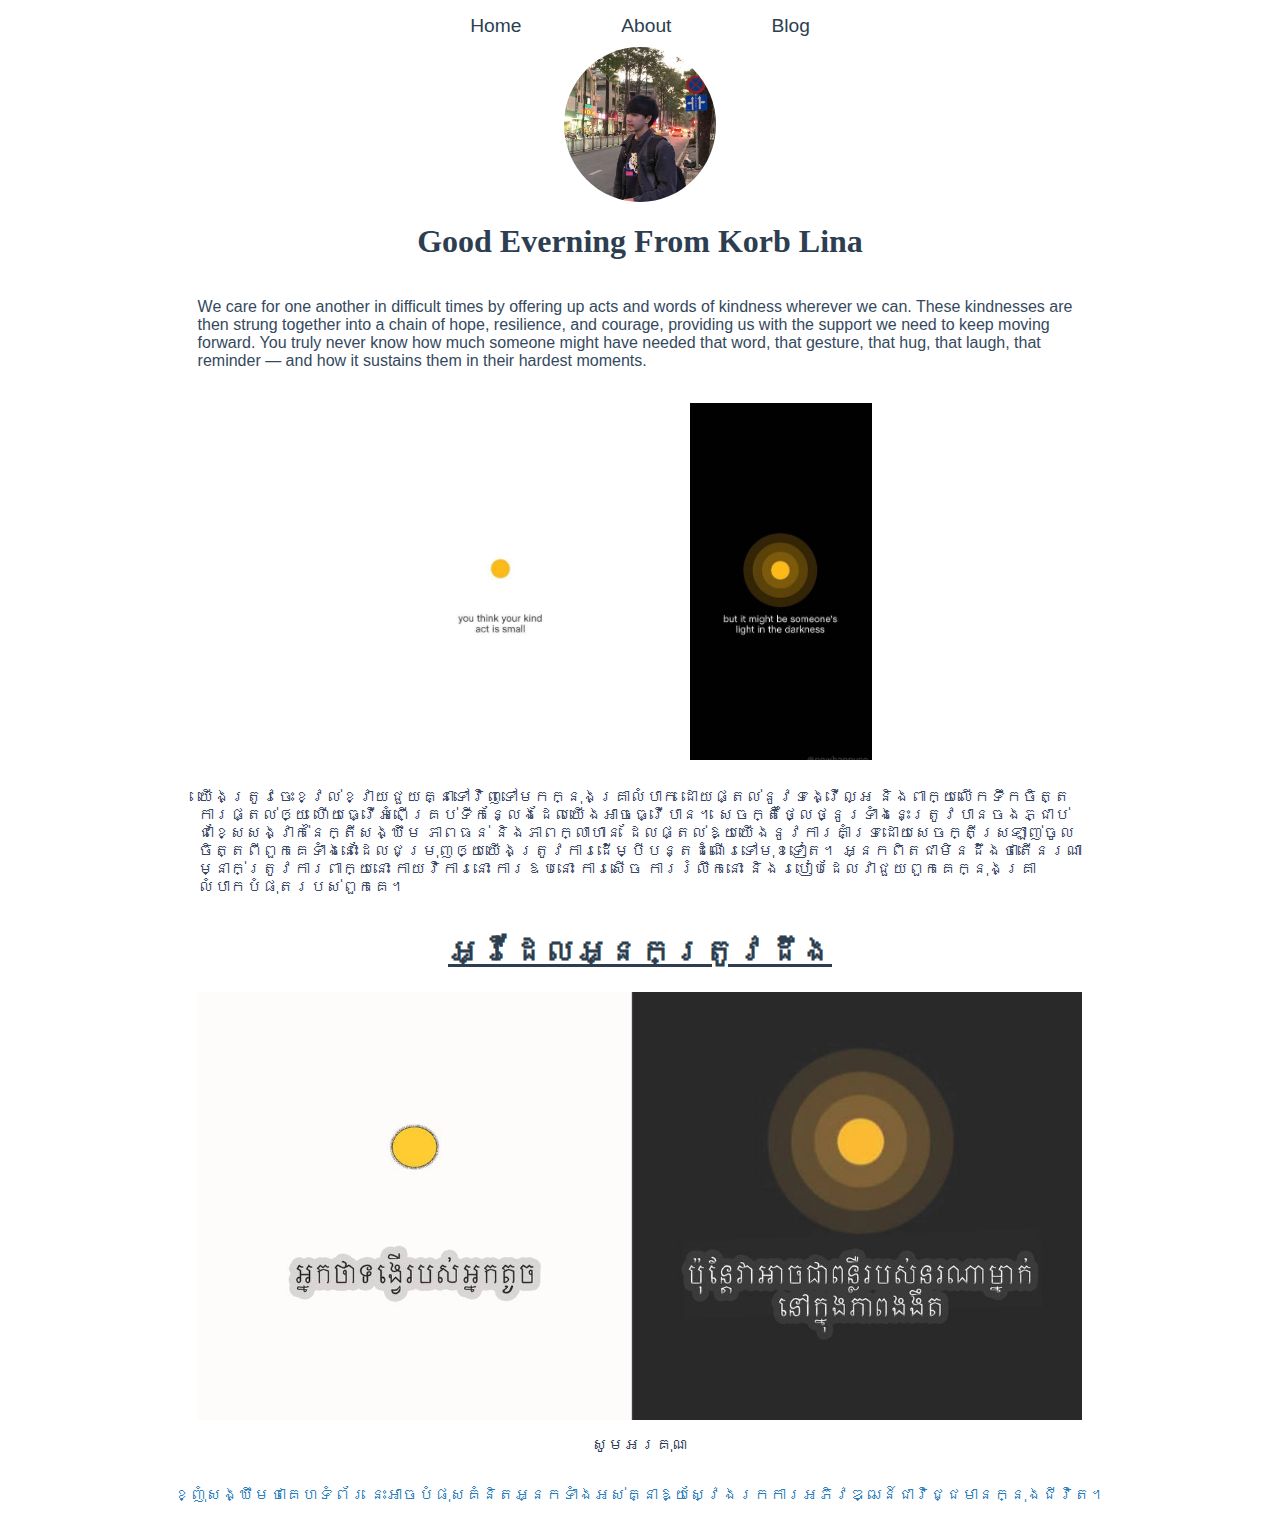
<file: index.html>
<!DOCTYPE html>
<html>
    <head>
        <title> About</title> 
        <link rel="stylesheet" href="css/stye.css">
    </head>
    <body>
        <div class="center gap">
            <a class="center" href="index.html">Home</a>
            <a class="center" href="about.html">About</a>
            <a class="center">Blog</a>
        </div>
        <div class="center-col"> 
            <img class="center profile"  src="image/myprofile.jpg">
            <h1 id="headingText" class="heading">"Good Morning" From Korb Lina</h1>
            <p class="paragraph"> We care for one another in difficult times by offering up acts and words of kindness wherever we can. These kindnesses are then strung together into a chain of hope, resilience, and courage, providing us with the support we need to keep moving forward. You truly never know how much someone might have needed that word, that gesture, that hug, that laugh, that reminder — and how it sustains them in their hardest moments.
            </p>
            <div class="center gap ">
                <img class="center image"  src="image/photo_2023-07-11_18-06-01.jpg">
                <img class="center image"  src="image/photo_2023-07-11_18-05-48.jpg">
                
    
            </div>
            <p class="paragraph">យើងត្រូវចេះខ្វល់ខ្វាយជួយគ្នាទៅវិញទៅមកក្នុងគ្រាលំបាក ដោយផ្តល់នូវទង្វើល្អ និងពាក្យលើកទឹកចិត្តការផ្តល់ឲ្យ ហើយធ្វើអំពើគ្រប់ទីកន្លែងដែលយើងអាចធ្វើបាន។ សេចក្តីថ្លៃថ្នូរទាំងនេះត្រូវបានចងភ្ជាប់ជាខ្សែសង្វាក់នៃក្តីសង្ឃឹម ភាពធន់ និងភាពក្លាហាន ដែលផ្តល់ឱ្យយើងនូវការគាំទ្រដោយសេចក្តីស្រឡាញ់ចូលចិត្តពីពួកគេទាំងនោះដែលជម្រុញឲ្យយើងត្រូវការដើម្បីបន្តដំណើរទៅមុខទៀត។ អ្នកពិតជាមិនដឹងថាតើនរណាម្នាក់ត្រូវការពាក្យនោះ កាយវិការនោះ ការឱបនោះ ការសើច ការរំលឹកនោះ និងរបៀបដែលវាជួយពួកគេក្នុងគ្រាលំបាកបំផុតរបស់ពួកគេ។</p>
        
            <h1 class="heading underline">អ្វីដែលអ្នកត្រូវដឹង</h1>
            <img style="width: 70%;" src="image/photo_2023-07-11_22-04-06.jpg">
            <p style="color: #2c3e50;">សូមអរគុណ</p>
            <p style="color: #2980b9;">ខ្ញុំសង្ឃឹមថាគេហទំព័រ នេះអាចបំផុសគំនិតអ្នកទាំងអស់គ្នាឱ្យស្វែងរកការអភិវឌ្ឍន៍ជាវិជ្ជមានក្នុងជីវិត។</p>
            
</div>
            <script src="js/jquery.js"></script>
            <script src="js/script.js"></script>
    </body>
</html>
</file>
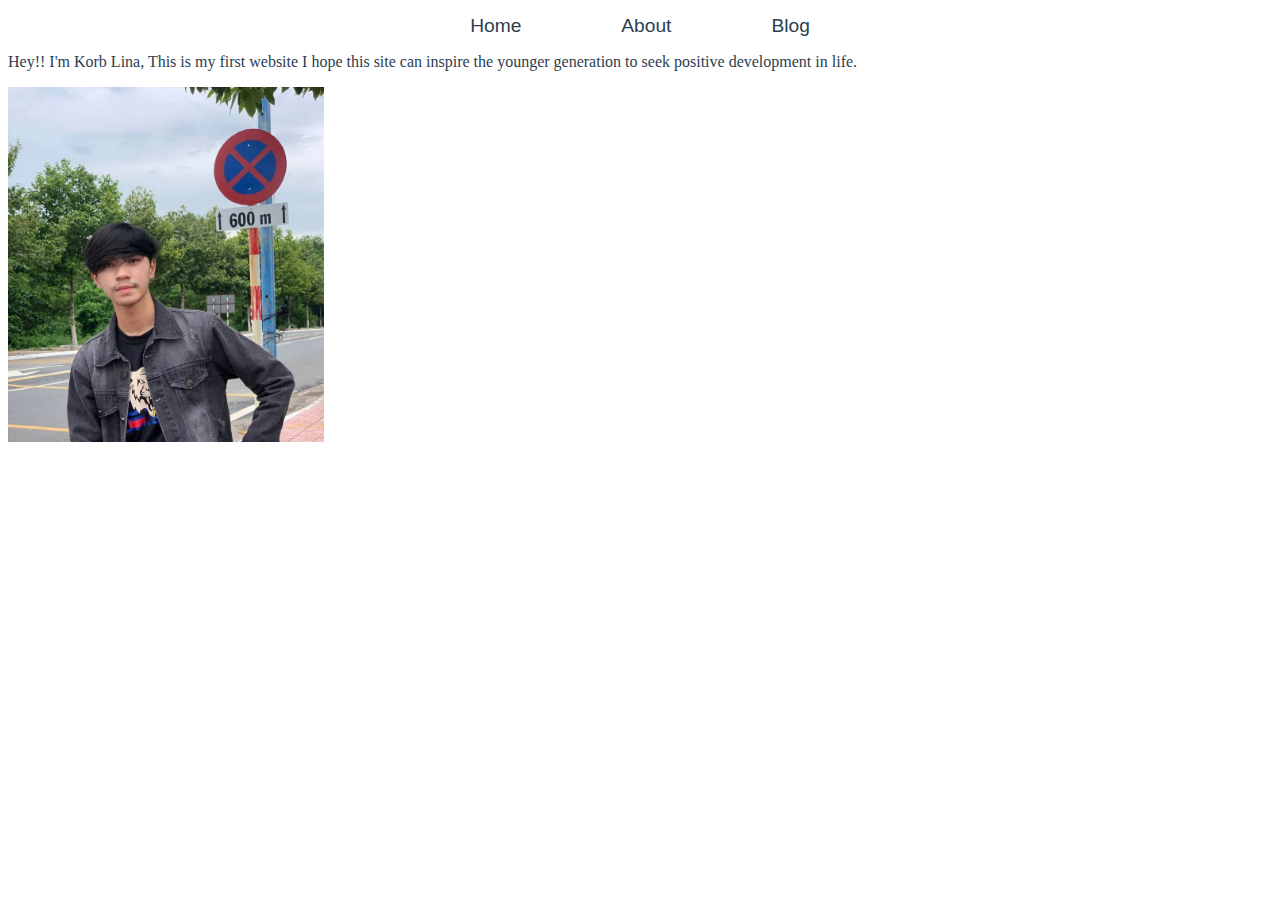
<file: about.html>
<!DOCTYPE html>
<html>
    <head>
        <title> About</title> 
        <link rel="stylesheet" href="css/stye.css">
    </head>
    <body>
        <div class="center gap">
            <a class="center" href="index.html">Home</a>
            <a class="center" href="about.html">About</a>
            <a class="center">Blog</a>
      
        </div>
        <div>
            <p style="color: #2c3e50;"font-family: 'Lucida Sans', 'Lucida Sans Regular', 'Lucida Grande', 'Lucida Sans Unicode', Geneva, Verdana, sans-serif ;"</p>Hey!! I'm Korb Lina, This is my first website
            I hope this site can inspire the younger generation to seek positive development in life.</p>
        </div>
        <img style="width: 25%;" src="image/photo_2023-07-11_16-02-36 (2).jpg">
    </body>
</file>
<file: css/stye.css>
.center {
    display: flex;
    justify-content: center;
    align-items: center;
    flex-direction: row;
    gap: 70px;
}
.center-col{display: flex;
    justify-content: center;
    align-items: center;
    flex-direction: column;
    
}
.center a{
    text-decoration: none;
    font-family: Impact, Haettenschweiler, 'Arial Narrow Bold', sans-serif;
    font-size: larger;
    color: #2c3e50;
}
.profile{
    width: 12%;
    border-radius: 50%;
}
.heading{
    color: #2c3e50;
    font-family: 'Times New Roman', Times, serif;
}
.gap {
    gap: 100px;
    margin-top: 15px;
    margin-bottom: 10px;
}
.center a:hover{
    color: black;
}
.paragraph{
    width: 70%;
    font-family: 'Gill Sans', 'Gill Sans MT', Calibri, 'Trebuchet MS', sans-serif;
    color: #34495e;
}
.image {
    width: 20%;
}
.underline{
    text-decoration: underline;
}
</file>
